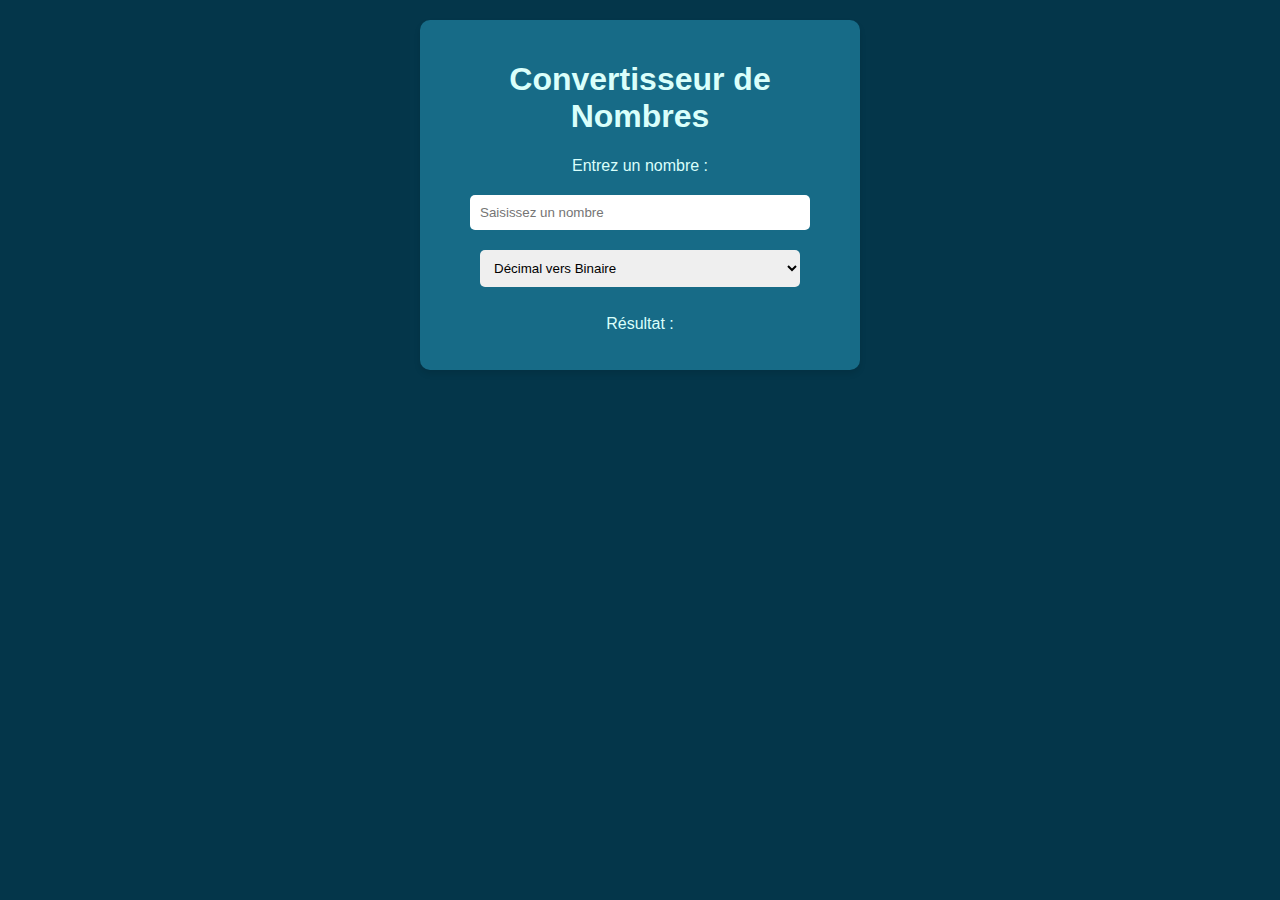
<file: binaire/index.html>
<!DOCTYPE html>
<html lang="en">
<head>
    <meta charset="UTF-8">
    <meta name="viewport" content="width=device-width, initial-scale=1.0">
    <title>Convertisseur</title>
    <link rel="stylesheet" href="style.css">
</head>
<body>
    <div class="container">
        <h1>Convertisseur de Nombres</h1>
    
        <label for="number">Entrez un nombre :</label>
        <input type="text" id="number" placeholder="Saisissez un nombre">
    
        <select id="conversionType">
            <option value="decimalToBinary">Décimal vers Binaire</option>
            <option value="decimalToHex">Décimal vers Hexadécimal</option>
            <option value="binaryToDecimal">Binaire vers Décimal</option>
            <option value="hexToDecimal">Hexadécimal vers Décimal</option>
        </select>
    
        <p>Résultat : <span id="result"></span></p>
    </div>    

<script src="script.js"></script>
</body>
</html>
</file>
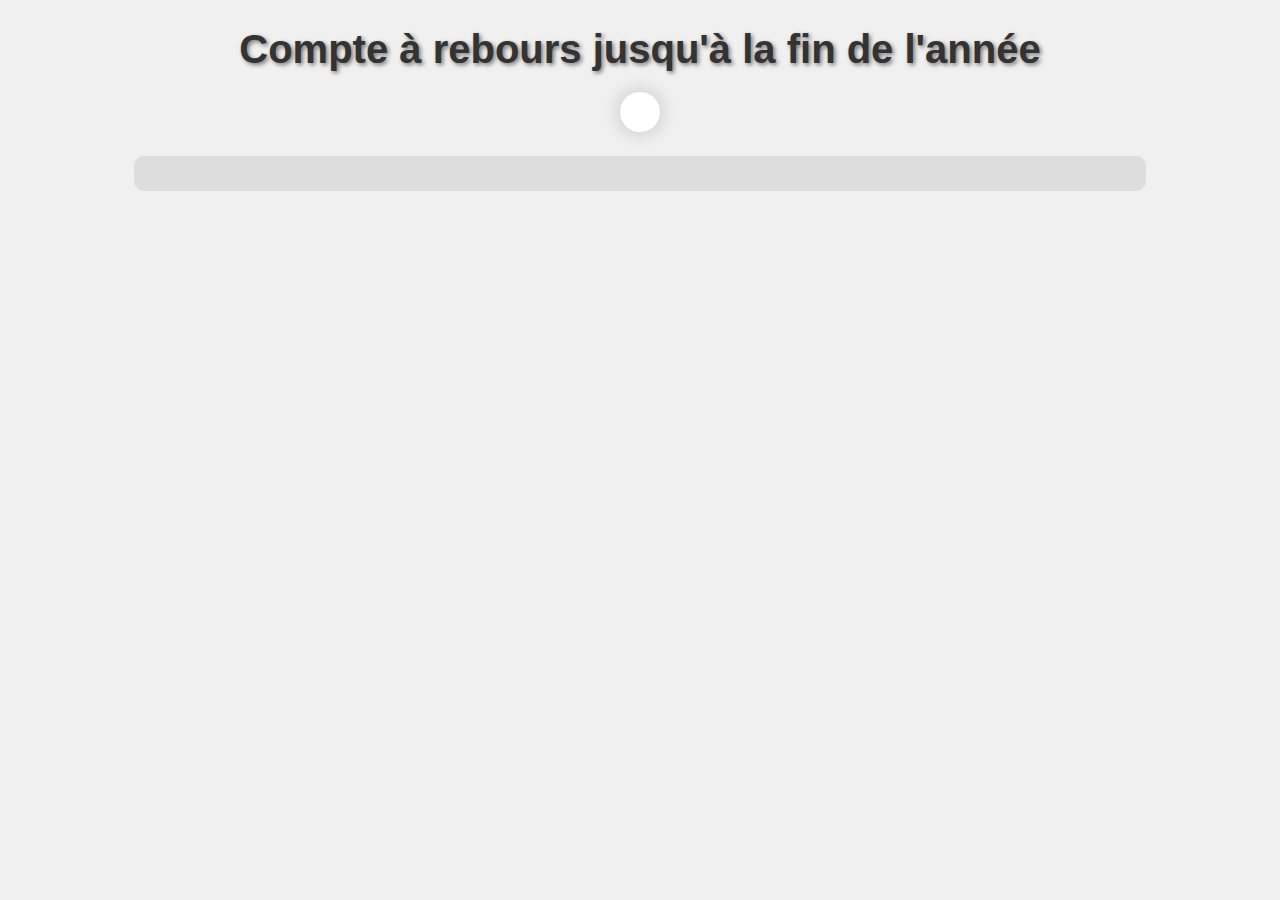
<file: decompte/index.html>
<!DOCTYPE html>
<html lang="fr">

<head>
    <meta charset="UTF-8">
    <meta name="viewport" content="width=device-width, initial-scale=1.0">
    <title>Compte à rebours avant la fin de l'année</title>
    <style>
        body {
            font-family: 'Segoe Script', sans-serif;
            background-color: #f0f0f0;
            color: #333;
            text-align: center;
        }

        h1 {
            font-size: 2.5em;
            margin-bottom: 20px;
            text-shadow: 2px 2px 4px rgba(0, 0, 0, 0.5);
        }

        #compteRebours {
            font-size: 1.5em;
            padding: 20px;
            background-color: #fff;
            border-radius: 20px;
            box-shadow: 0 0 20px rgba(0, 0, 0, 0.2);
            display: inline-block;
            margin-bottom: 20px;
        }

        .progress-bar {
            width: 80%;
            background-color: #ddd;
            border-radius: 10px;
            overflow: hidden;
            margin: 0 auto;
            position: relative;
        }

        .progress {
            width: 0;
            height: 35px;
            background-color: #4CAF50;
            border-radius: 10px;
            transition: width 1s ease-in-out;
        }

        .progress-text {
            position: absolute;
            top: 50%;
            left: 50%;
            transform: translate(-50%, -50%);
            color: rgb(0, 0, 0);
            font-weight: bold;
        }
    </style>
</head>

<body>
    <h1>Compte à rebours jusqu'à la fin de l'année</h1>
    <div id="compteRebours"></div>
    <div class="progress-bar">
        <div class="progress" id="progress"></div>
        <div class="progress-text" id="progressText"></div>
    </div>

    <script>
        function mettreAJourCompteRebours() {
            // Date actuelle
            var aujourdHui = new Date();

            // Date de la fin de l'année actuelle
            var finAnnee = new Date(aujourdHui.getFullYear(), 11, 31);

            // Calcul du temps restant en millisecondes
            var tempsRestant = finAnnee - aujourdHui;

            // Calcul des jours, heures, minutes et secondes restants
            var jours = Math.floor(tempsRestant / (1000 * 60 * 60 * 24));
            var heures = Math.floor((tempsRestant % (1000 * 60 * 60 * 24)) / (1000 * 60 * 60));
            var minutes = Math.floor((tempsRestant % (1000 * 60 * 60)) / (1000 * 60));
            var secondes = Math.floor((tempsRestant % (1000 * 60)) / 1000);

            // Affichage du compte à rebours
            document.getElementById("compteRebours").innerHTML = jours + " jours, " + heures + "h " + minutes + "min " + secondes + "s";

            // Calcul du pourcentage de temps écoulé
            var pourcentage = (1 - (tempsRestant / (1000 * 60 * 60 * 24 * 365))) * 100;
            // Mettre à jour la barre de progression
            document.getElementById("progress").style.width = pourcentage + "%";
            // Mettre à jour le texte du pourcentage
            document.getElementById("progressText").innerText = Math.round(pourcentage) + "%";
        }

        // Mettre à jour le compte à rebours toutes les secondes
        setInterval(mettreAJourCompteRebours, 900);
    </script>
</body>

</html>
</file>
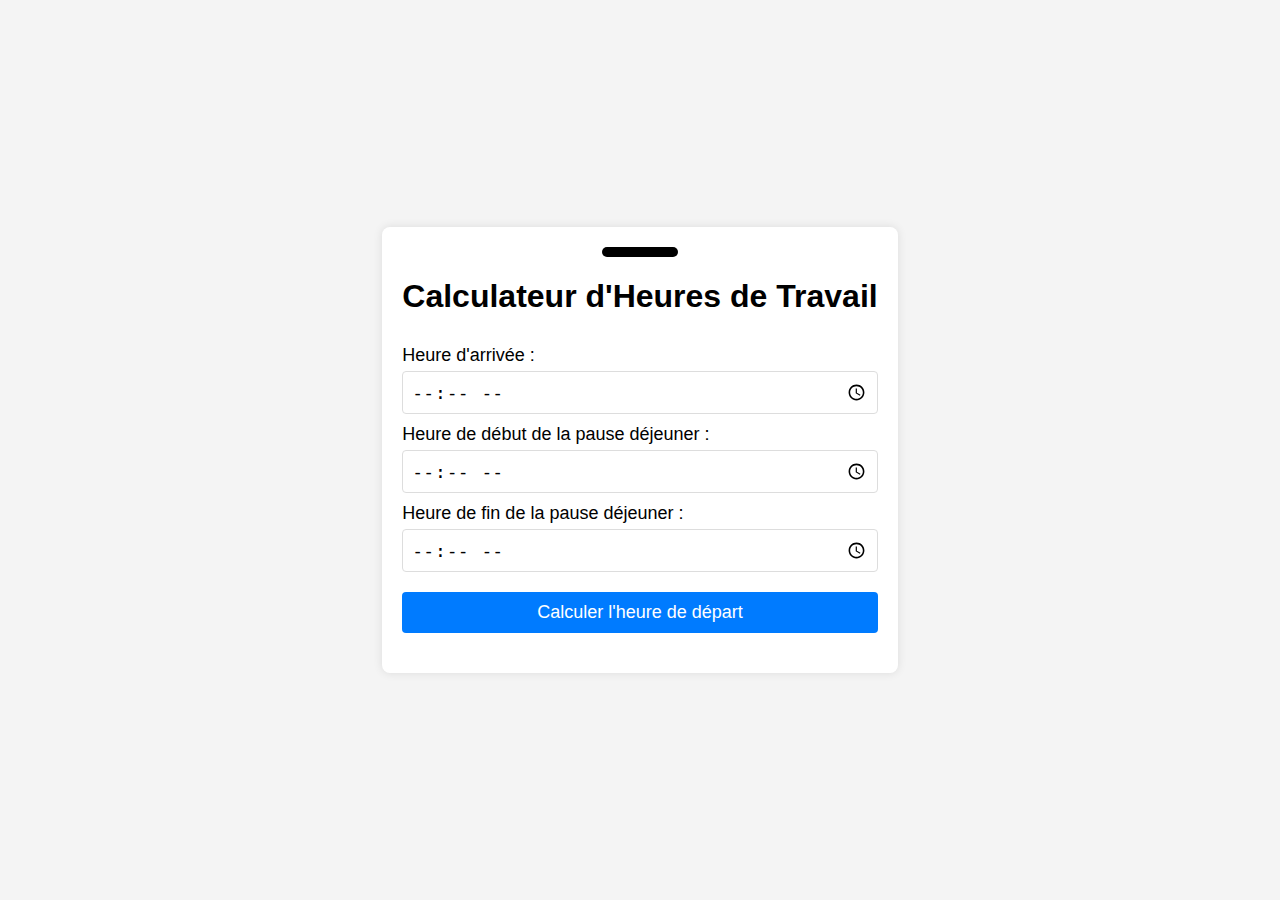
<file: exit/index.html>
<!DOCTYPE html>
<html lang="fr">
<head>
    <meta charset="UTF-8">
    <meta name="viewport" content="width=device-width, initial-scale=1.0">
    <title>Calculateur d'Heures de Travail</title>
    <link rel="stylesheet" href="style.css">
</head>
<body>
    <div class="container">
        <div id="horloge"></div>
        <h1>Calculateur d'Heures de Travail</h1>
        <form id="workTimeForm">
            <label for="startTime">Heure d'arrivée :</label>
            <input type="time" id="startTime" required>
            
            <label for="lunchStartTime">Heure de début de la pause déjeuner :</label>
            <input type="time" id="lunchStartTime" required>
            
            <label for="lunchEndTime">Heure de fin de la pause déjeuner :</label>
            <input type="time" id="lunchEndTime" required>
            
            <button type="button" onclick="calculateEndTime()">Calculer l'heure de départ</button>
        </form>
        <div id="result"></div>
    </div>
    <script src="script.js"></script>
</body>
</html>
</file>
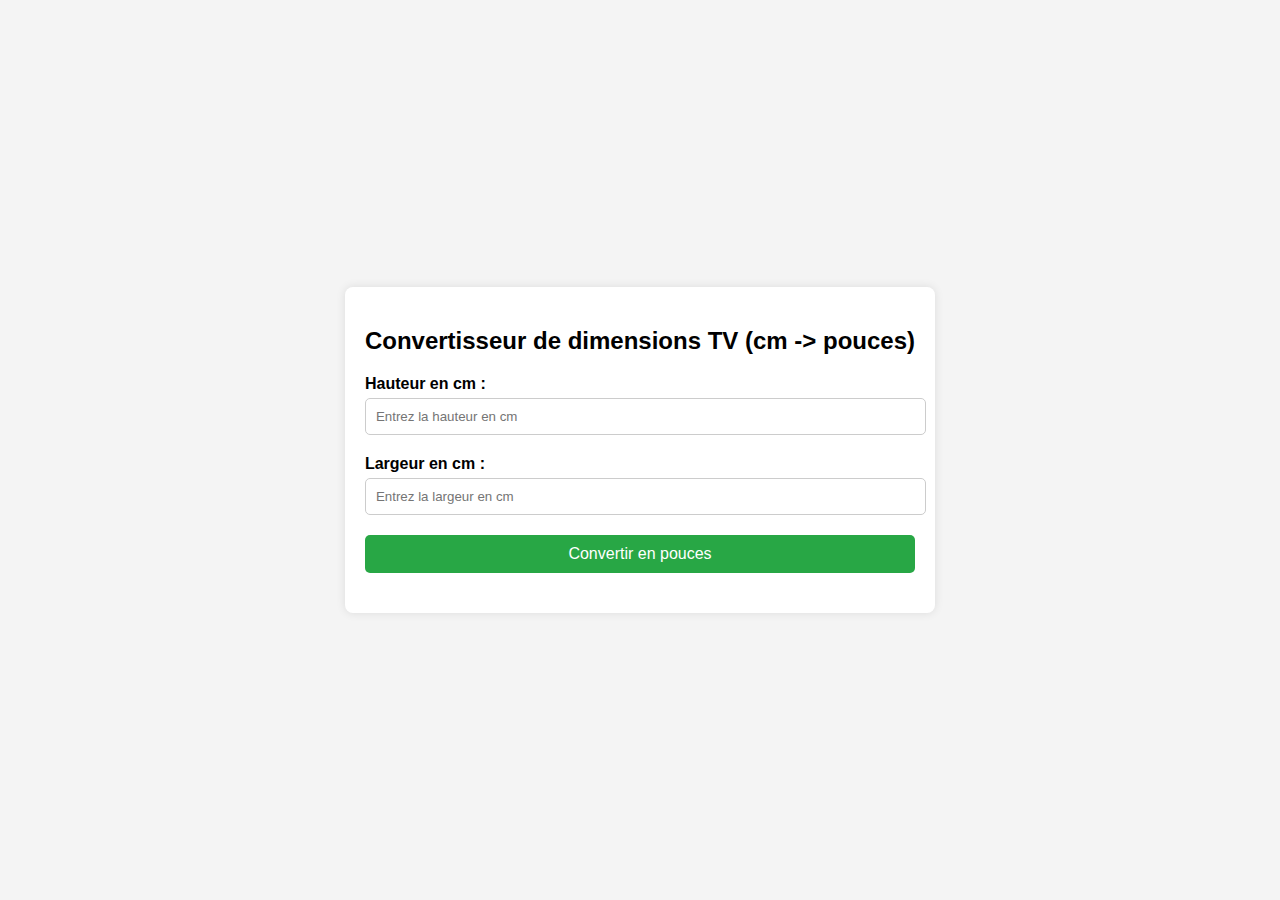
<file: pouce/index.html>
<!DOCTYPE html>
<html lang="fr">
<head>
    <meta charset="UTF-8">
    <meta name="viewport" content="width=device-width, initial-scale=1.0">
    <title>Convertisseur de dimensions TV</title>
    <style>
        body {
            font-family: Arial, sans-serif;
            background-color: #f4f4f4;
            display: flex;
            justify-content: center;
            align-items: center;
            height: 100vh;
            margin: 0;
        }
        .container {
            background-color: #fff;
            padding: 20px;
            border-radius: 8px;
            box-shadow: 0 0 10px rgba(0, 0, 0, 0.1);
        }
        h2 {
            text-align: center;
        }
        label {
            font-weight: bold;
            display: block;
            margin-bottom: 5px;
        }
        input {
            width: 98%;
            padding: 10px;
            margin-bottom: 20px;
            border: 1px solid #ccc;
            border-radius: 5px;
        }
        button {
            width: 100%;
            padding: 10px;
            background-color: #28a745;
            color: white;
            border: none;
            border-radius: 5px;
            font-size: 16px;
            cursor: pointer;
        }
        button:hover {
            background-color: #218838;
        }
        .result {
            text-align: center;
            margin-top: 20px;
            font-size: 18px;
            color: #333;
        }
    </style>
</head>
<body>

    <div class="container">
        <h2>Convertisseur de dimensions TV (cm -> pouces)</h2>
        
        <label for="height">Hauteur en cm :</label>
        <input type="number" id="height" placeholder="Entrez la hauteur en cm" min="0">

        <label for="width">Largeur en cm :</label>
        <input type="number" id="width" placeholder="Entrez la largeur en cm" min="0">

        <button onclick="convertToInches()">Convertir en pouces</button>

        <div class="result" id="result"></div>
    </div>

    <script>
        function convertToInches() {
            const heightCm = document.getElementById('height').value;
            const widthCm = document.getElementById('width').value;

            if (heightCm && widthCm) {
                const heightInches = heightCm * 0.393701;
                const widthInches = widthCm * 0.393701;
                const diagonalInches = Math.sqrt(heightInches**2 + widthInches**2).toFixed(2);

                document.getElementById('result').textContent = 
                    `Hauteur : ${heightInches.toFixed(2)} pouces, Largeur : ${widthInches.toFixed(2)} pouces, Diagonale : ${diagonalInches} pouces`;
            } else {
                document.getElementById('result').textContent = "Veuillez entrer des valeurs valides.";
            }
        }
    </script>

</body>
</html>
</file>
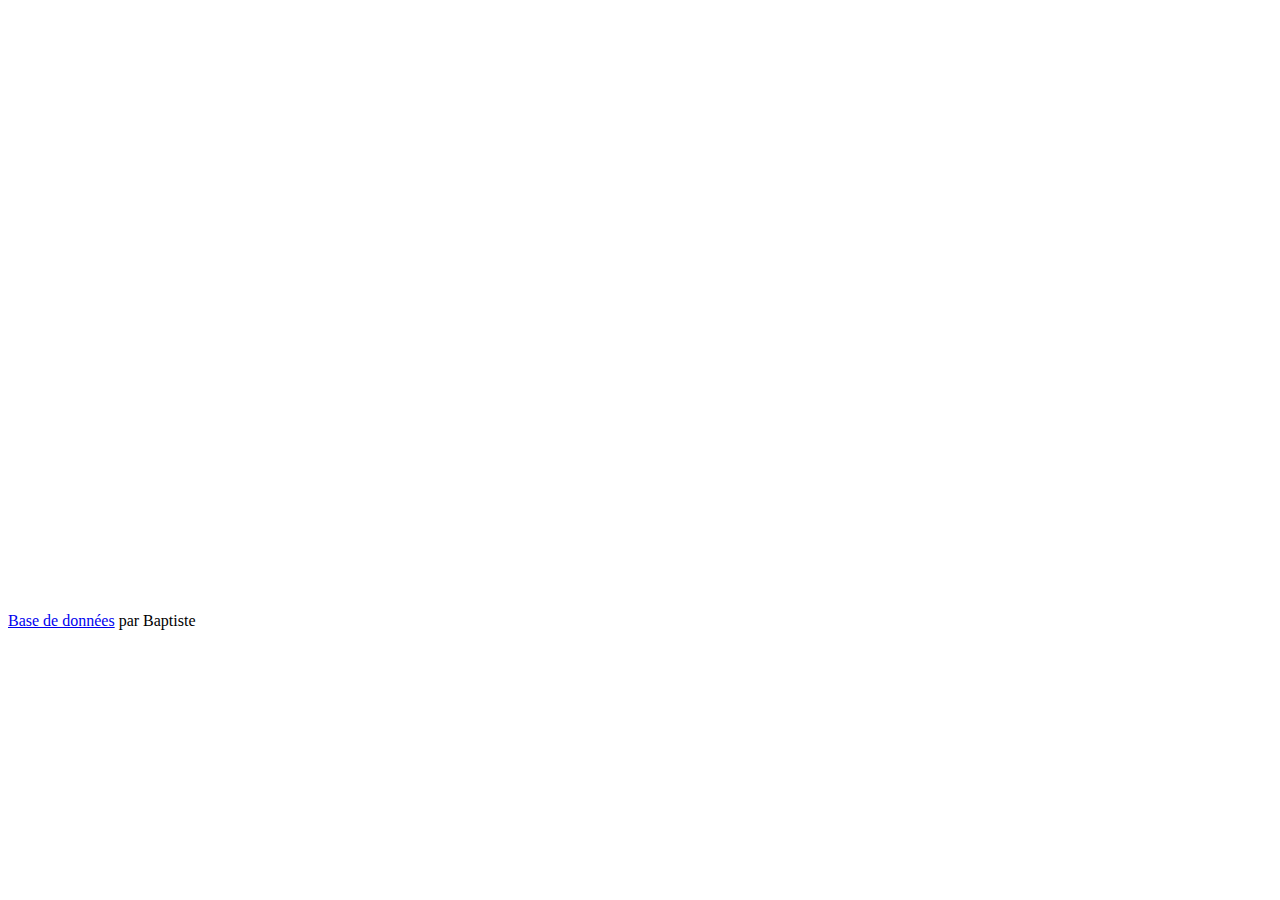
<file: test/canva/index.html>
<!DOCTYPE html>
<html lang="en">

<head>
    <meta charset="UTF-8">
    <meta name="viewport" content="width=device-width, initial-scale=1.0">
    <title>Document</title>
</head>

<body>
    <div class="1">
        <iframe loading="lazy"
            style="position: relative; width: 100%; height: 600px; max-height: 80vh; border: none; padding: 0; margin: 0; overflow: hidden;"
            src="https:&#x2F;&#x2F;www.canva.com&#x2F;design&#x2F;DAFydNrPR1Y&#x2F;view?embed"
            allowfullscreen="allowfullscreen" allow="fullscreen">
        </iframe>
        <a href="https:&#x2F;&#x2F;www.canva.com&#x2F;design&#x2F;DAFydNrPR1Y&#x2F;view?utm_content=DAFydNrPR1Y&amp;utm_campaign=designshare&amp;utm_medium=embeds&amp;utm_source=link"
            target="_blank" rel="noopener">Base de données</a> par Baptiste
    </div>
</body>

</html>
</file>
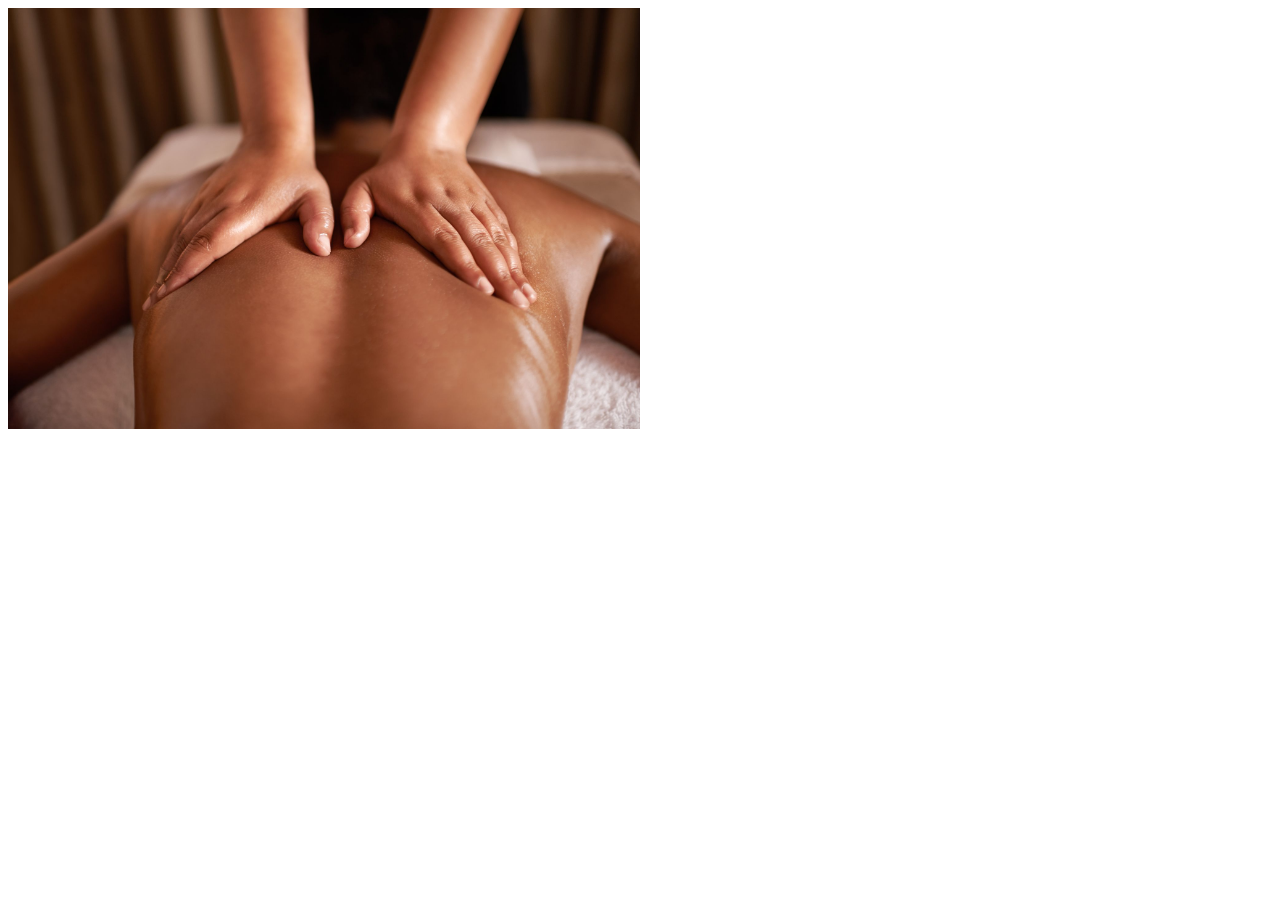
<file: test/diapo/index.html>
<!DOCTYPE html>
<html lang="fr">

<head>
    <meta charset="UTF-8">
    <meta name="viewport" content="width=device-width, initial-scale=1.0">
    <title>Diaporama</title>
    <style>
        /* Styles pour le diaporama */
        .slideshow-container {
            position: relative;
            max-width: 50%;
            overflow: hidden;
        }

        .fade {
            display: none;
            animation-duration: 0.5s;
            /* Durée de chaque image */
        }

        img {
            max-width: 100%;
            height: auto;
        }
    </style>
</head>

<body>
    <div class="slideshow-container">
        <div class="slide fade">
            <img src="massage.jpg" alt="Image 1">
        </div>

        <div class="slide fade">
            <img src="massage1.webp" alt="Image 2">
        </div>

        <div class="slide fade">
            <img src="massage2.png" alt="Image 3">
        </div>
    </div>

    <script>
        // JavaScript pour le diaporama
        let slideIndex = 0;
        showSlides();

        function showSlides() {
            let slides = document.querySelectorAll('.slide');
            for (let i = 0; i < slides.length; i++) {
                slides[i].style.display = 'none';
            }
            slideIndex++;
            if (slideIndex > slides.length) {
                slideIndex = 1;
            }
            slides[slideIndex - 1].style.display = 'block';
            setTimeout(showSlides, 5000); // Change d'image toutes les 5 secondes
        }
    </script>
</body>

</html>
<script>
    const cameraFeed = document.getElementById('cameraFeed');

navigator.mediaDevices.getUserMedia({ video: true })
    .then(stream => {
        cameraFeed.srcObject = stream;
    })
    .catch(error => {
        console.error('Error accessing camera:', error);
    })
</script>
</file>
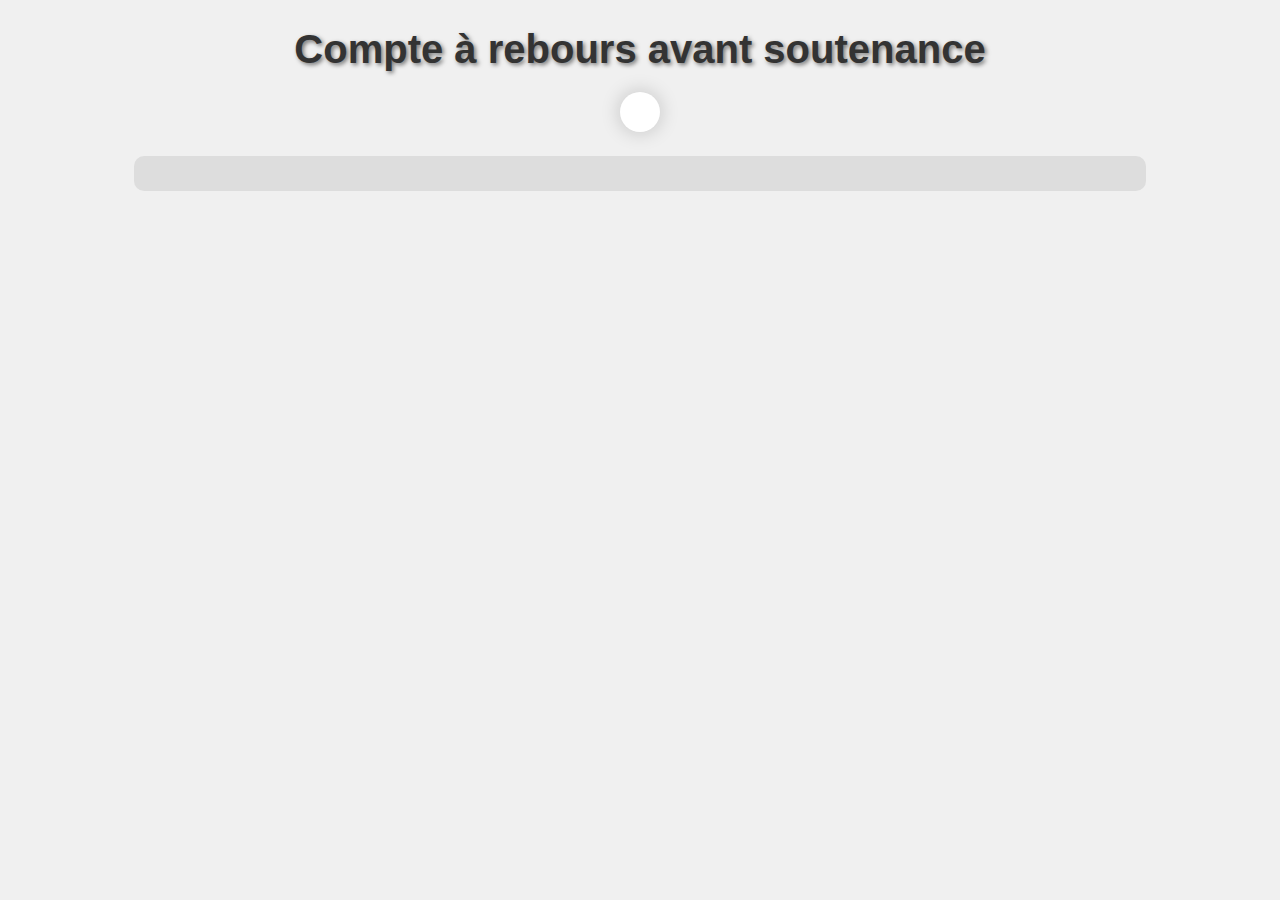
<file: decompte/sout.html>
<!DOCTYPE html>
<html lang="fr">

<head>
    <meta charset="UTF-8">
    <meta name="viewport" content="width=device-width, initial-scale=1.0">
    <title>Compte à rebours avant la fin de l'année</title>
    <style>
        body {
            font-family: 'Segoe Script', sans-serif;
            background-color: #f0f0f0;
            color: #333;
            text-align: center;
        }

        h1 {
            font-size: 2.5em;
            margin-bottom: 20px;
            text-shadow: 2px 2px 4px rgba(0, 0, 0, 0.5);
        }

        #compteRebours {
            font-size: 1.5em;
            padding: 20px;
            background-color: #fff;
            border-radius: 20px;
            box-shadow: 0 0 20px rgba(0, 0, 0, 0.2);
            display: inline-block;
            margin-bottom: 20px;
        }

        .progress-bar {
            width: 80%;
            background-color: #ddd;
            border-radius: 10px;
            overflow: hidden;
            margin: 0 auto;
            position: relative;
        }

        .progress {
            width: 0;
            height: 35px;
            background-color: #4CAF50;
            border-radius: 10px;
            transition: width 1s ease-in-out;
        }

        .progress-text {
            position: absolute;
            top: 50%;
            left: 50%;
            transform: translate(-50%, -50%);
            color: rgb(0, 0, 0);
            font-weight: bold;
        }
    </style>
</head>

<body>
    <h1>Compte à rebours avant soutenance</h1>
    <div id="compteRebours"></div>
    <div class="progress-bar">
        <div class="progress" id="progress"></div>
        <div class="progress-text" id="progressText"></div>
    </div>

    <script>
        function mettreAJourCompteRebours() {
            // Date actuelle
            var aujourdHui = new Date();
            // Date du 16 décembre de l'année en cours
            var dateCible = new Date(aujourdHui.getFullYear(), 5, 20);
            console.log("dateCible: ",dateCible);
            // Calcul du temps restant en millisecondes
            var tempsRestant = dateCible - aujourdHui;

            // Calcul des jours, heures, minutes et secondes restants
            var jours = Math.floor(tempsRestant / (1000 * 60 * 60 * 24));
            var heures = Math.floor((tempsRestant % (1000 * 60 * 60 * 24)) / (1000 * 60 * 60));
            var minutes = Math.floor((tempsRestant % (1000 * 60 * 60)) / (1000 * 60));
            var secondes = Math.floor((tempsRestant % (1000 * 60)) / 1000);

            // Affichage du compte à rebours
            document.getElementById("compteRebours").innerHTML = jours + " jours, " + heures + "h " + minutes + "min " + secondes + "s";

            // Calcul du pourcentage de temps écoulé depuis le début de l'année jusqu'au 16 décembre
            var debutAnnee = new Date(aujourdHui.getFullYear(), 0, 1);
            var totalTemps = dateCible - debutAnnee;
            var tempsEcoule = aujourdHui - debutAnnee;
            var pourcentage = (tempsEcoule / totalTemps) * 100;

            // Mettre à jour la barre de progression
            document.getElementById("progress").style.width = pourcentage + "%";
            // Mettre à jour le texte du pourcentage
            document.getElementById("progressText").innerText = Math.round(pourcentage) + "%";
        }

        // Mettre à jour le compte à rebours toutes les secondes
        setInterval(mettreAJourCompteRebours, 1000);

    </script>
</body>

</html>
</file>
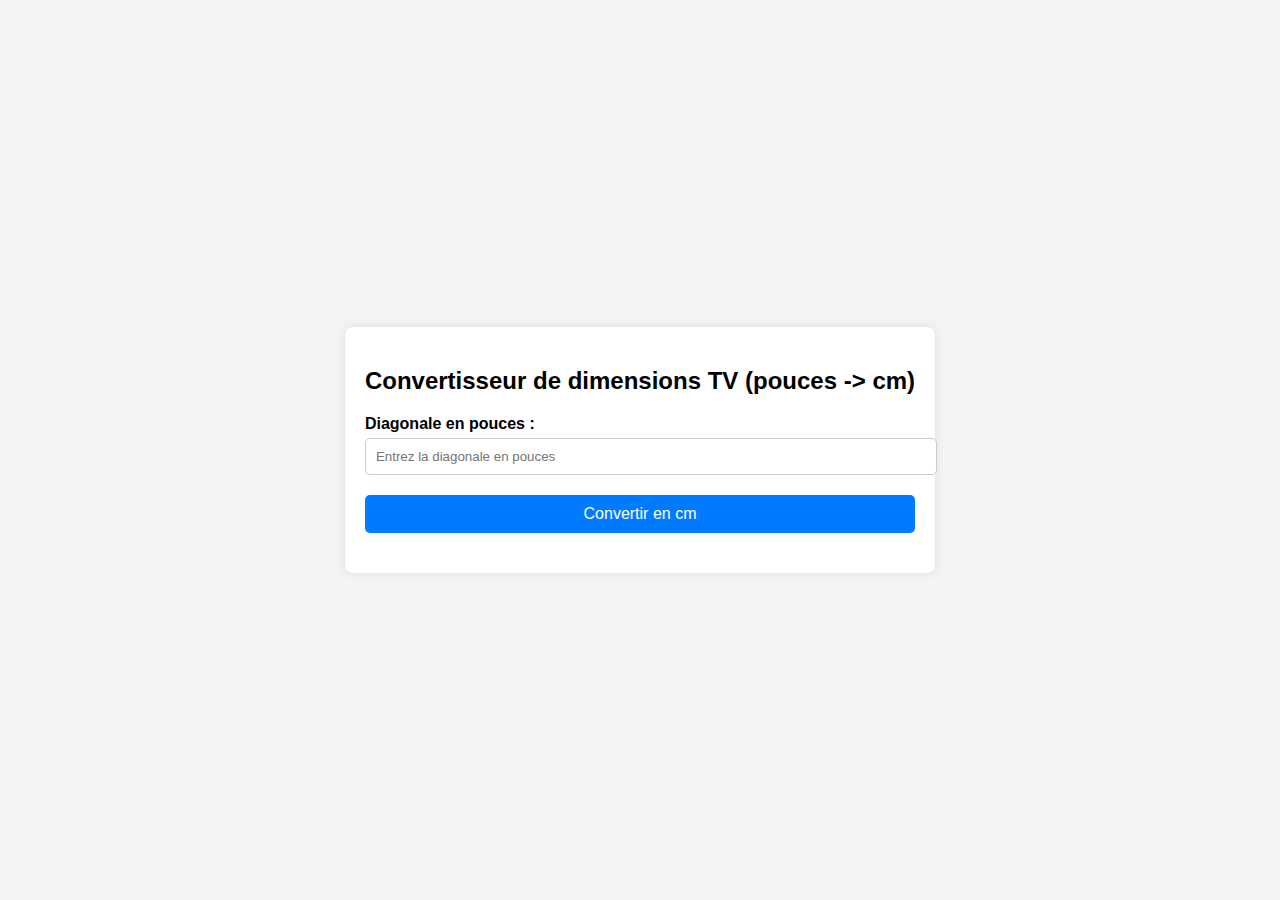
<file: pouce/pouce.html>
<!DOCTYPE html>
<html lang="fr">
<head>
    <meta charset="UTF-8">
    <meta name="viewport" content="width=device-width, initial-scale=1.0">
    <title>Convertisseur de dimensions TV</title>
    <style>
        body {
            font-family: Arial, sans-serif;
            background-color: #f4f4f4;
            display: flex;
            justify-content: center;
            align-items: center;
            height: 100vh;
            margin: 0;
        }
        .container {
            background-color: #fff;
            padding: 20px;
            border-radius: 8px;
            box-shadow: 0 0 10px rgba(0, 0, 0, 0.1);
        }
        h2 {
            text-align: center;
        }
        label {
            font-weight: bold;
            display: block;
            margin-bottom: 5px;
        }
        input {
            width: 100%;
            padding: 10px;
            margin-bottom: 20px;
            border: 1px solid #ccc;
            border-radius: 5px;
        }
        button {
            width: 100%;
            padding: 10px;
            background-color: #007bff;
            color: white;
            border: none;
            border-radius: 5px;
            font-size: 16px;
            cursor: pointer;
        }
        button:hover {
            background-color: #0056b3;
        }
        .result {
            text-align: center;
            margin-top: 20px;
            font-size: 18px;
            color: #333;
        }
    </style>
</head>
<body>

    <div class="container">
        <h2>Convertisseur de dimensions TV (pouces -> cm)</h2>
        
        <label for="diagonal">Diagonale en pouces :</label>
        <input type="number" id="diagonal" placeholder="Entrez la diagonale en pouces">

        <button onclick="convertToCm()">Convertir en cm</button>

        <div class="result" id="result"></div>
    </div>

    <script>
        function convertToCm() {
            const diagonalInches = document.getElementById('diagonal').value;
            const ratioWidth = 16;
            const ratioHeight = 9;
            const conversionFactor = 2.54; // 1 pouce = 2.54 cm

            if (diagonalInches) {
                // Calculer les proportions des dimensions
                const diagonalRatio = Math.sqrt(ratioWidth**2 + ratioHeight**2);

                // Calcul des dimensions en pouces
                const heightInches = (diagonalInches * ratioHeight) / diagonalRatio;
                const widthInches = (diagonalInches * ratioWidth) / diagonalRatio;

                // Conversion en centimètres
                const heightCm = heightInches * conversionFactor;
                const widthCm = widthInches * conversionFactor;
                const diagonalCm = diagonalInches * conversionFactor;

                document.getElementById('result').textContent = 
                    `Diagonale : ${diagonalCm.toFixed(2)} cm, Largeur : ${widthCm.toFixed(2)} cm, Hauteur : ${heightCm.toFixed(2)} cm`;
            } else {
                document.getElementById('result').textContent = "Veuillez entrer une valeur valide pour la diagonale.";
            }
        }
    </script>

</body>
</html>
</file>
<file: binaire/style.css>
body {
    background-color: rgb(4, 54, 74);
    color: rgb(218, 255, 251);
    font-family: Arial, sans-serif;
    text-align: center;
}

.container {
    background-color: rgb(23, 107, 135);
    padding: 20px;
    border-radius: 10px;
    box-shadow: 0 4px 6px rgba(0, 0, 0, 0.1);
    margin: 20px auto;
    max-width: 400px;
}

label {
    display: block;
    margin: 10px 0;
}

input, select {
    width: 80%;
    padding: 10px;
    margin: 10px 0;
    border: none;
    border-radius: 5px;
}

button {
    background-color: rgb(100, 204, 197);
    color: rgb(4, 54, 74);
    padding: 10px 20px;
    border: none;
    border-radius: 5px;
    cursor: pointer;
}

button:hover {
    background-color: rgb(4, 54, 74);
    color: rgb(100, 204, 197);
}

#result {
    font-size: 18px;
    font-weight: bold;
    margin: 20px 0;
}
</file>
<file: exit/style.css>
body {
    font-family: Arial, sans-serif;
    display: flex;
    justify-content: center;
    align-items: center;
    height: 100vh;
    margin: 0;
    background-color: #f4f4f4;
}

.container {
    background-color: #fff;
    padding: 20px;
    border-radius: 8px;
    box-shadow: 0 0 10px rgba(0, 0, 0, 0.1);
}

h1 {
    margin-bottom: 20px;
}

form {
    display: flex;
    flex-direction: column;
}

button,
input,
#result,
#workTimeForm {
    font-size: 18px;
}

label {
    margin-top: 10px;
}

input {
    margin-top: 5px;
    padding: 8px;
    border: 1px solid #ddd;
    border-radius: 4px;
}

button {
    margin-top: 20px;
    padding: 10px;
    background-color: #007BFF;
    color: white;
    border: none;
    border-radius: 4px;
    cursor: pointer;
}

button:hover {
    background-color: #0056b3;
}

#result {
    margin-top: 20px;
    font-weight: bold;
}

@font-face {
    font-family: 'DS-DIGITAL';
    src: url('ds_digital/DS-DIGIB.TTF') format('truetype');
}

#horloge {
    text-align: center;
    background-color: rgba(0, 0, 0);
    padding: 1%;
    border-radius: 5px;
    margin: 0 42%;
    font-family: 'DS-DIGITAL';
    font-size: x-large;
    color: white;
}
</file>
